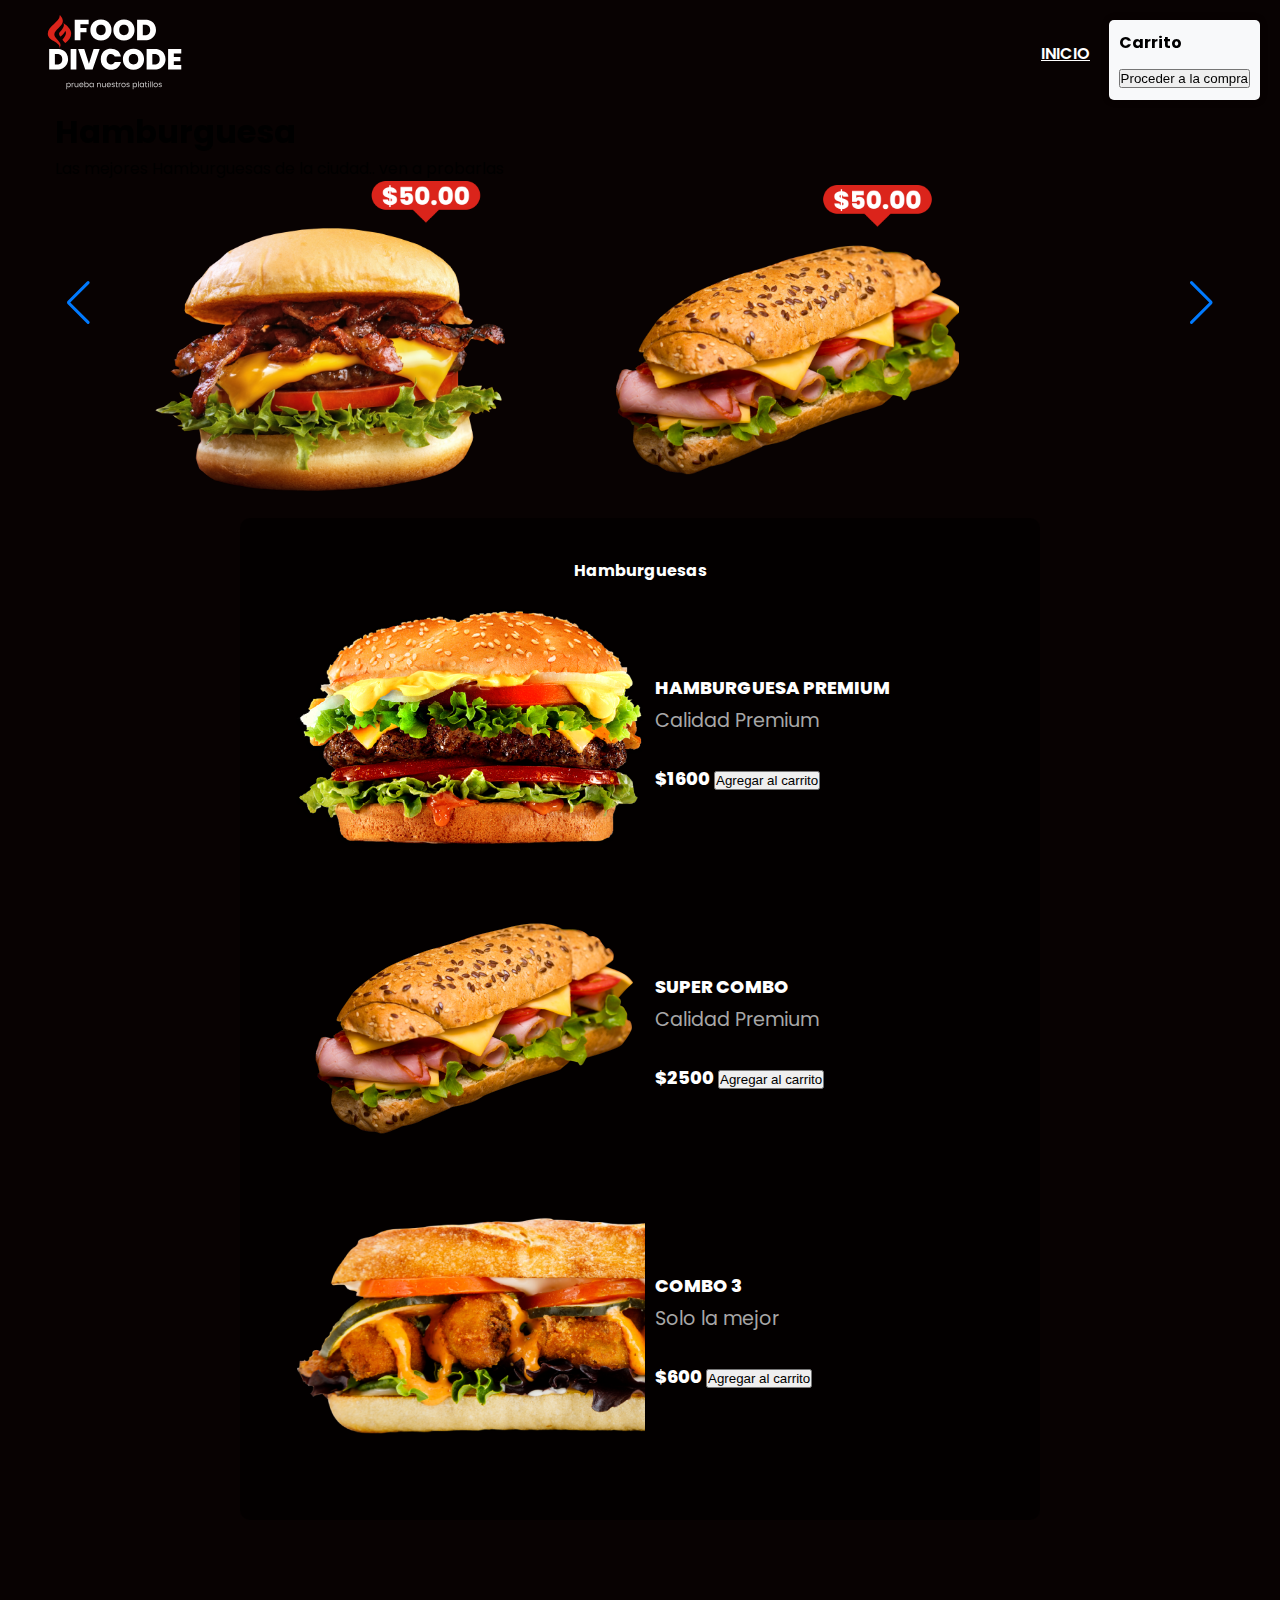
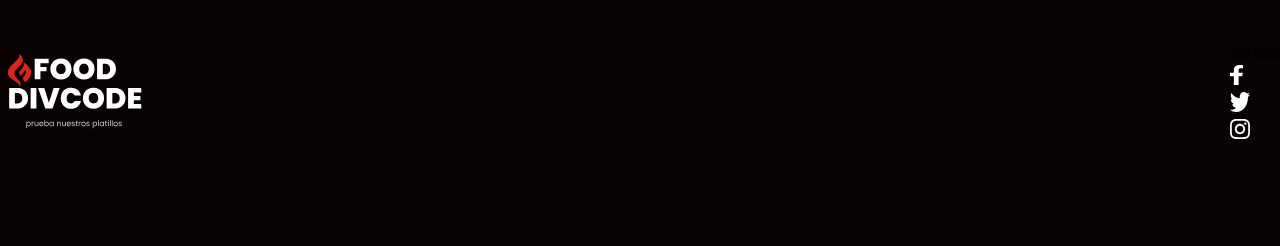
<file: Hamburguesas/index.html>
<!DOCTYPE html>
<html lang="en">
   <head>
      <meta charset="UTF-8" />
      <meta name="viewport" content="width=device-width, initial-scale=1.0" />
      <title>Food Divcode - Comprar productos</title>
      <link rel="stylesheet" href="https://cdn.jsdelivr.net/npm/swiper/swiper-bundle.min.css" />
      <link rel="stylesheet" href="style.css" />
      <style>
        /* Estilo para el carrito de compras */
        .cart {
            position: fixed;
            top: 20px;
            right: 20px;
            background: #f8f9fa;
            padding: 10px;
            border-radius: 5px;
            box-shadow: 0 0 10px rgba(0,0,0,0.1);
        }
        .cart h4 {
            margin: 0;
            font-size: 16px;
        }
        .cart-items {
            max-height: 200px;
            overflow-y: auto;
            margin-bottom: 10px;
        }
        .cart-items p {
            margin: 5px 0;
        }
      </style>
   </head>
   <body>
      <header>
         <div class="menu container">
            <img class="logo-1" src="images/logo.svg" alt="Logo de Food Divcode" />
            <input type="checkbox" id="menu" />
            <label for="menu">
               <img src="images/menu.png" class="menu-icono" alt="Menú" />
            </label>
            <nav class="navbar">
               <div class="menu-1">
                  <ul>
                     <li><a href="index.html">Inicio</a></li>
                     <li><a href="nosotros.html">Nosotros</a></li>
                  </ul>
               </div>
            </nav>
         </div>
         <div class="header-content container">
            <div class="swiper myswiper-1">
               <div class="swiper-wrapper">
                  <div class="swiper-slide">
                     <div class="slider">
                        <div class="slider-txt">
                           <h1>Hamburguesa</h1>
                           <p>Las mejores Hamburguesas de la ciudad.. ven a probarlas</p>
                        </div>
                        <div class="slider-img">
                           <img src="images/slider1.png" alt="Hamburguesa" />
                           <img src="images/slider2.png" alt="Otra Hamburguesa" />
                        </div>
                     </div>
                  </div>
                  <div class="swiper-slide">
                     <div class="slider">
                        <div class="slider-txt">
                           <h1>Tacos y Burritos</h1>
                           <p>Los mejores burritos y tacos te esperan</p>
                        </div>
                        <div class="slider-img">
                           <img src="images/slider2.png" alt="Tacos y Burritos" />
                        </div>
                     </div>
                  </div>
                  <div class="swiper-slide">
                     <div class="slider">
                        <div class="slider-txt">
                           <h1>Hamburguesa grande</h1>
                           <p>Mega Hamburguesas que van a dejarte satisfecho.!!</p>
                        </div>
                        <div class="slider-img">
                           <img src="images/slider3.png" alt="Hamburguesa grande" />
                        </div>
                     </div>
                  </div>
               </div>
               <div class="swiper-button-next"></div>
               <div class="swiper-button-prev"></div>
               <div class="swiper-pagination"></div>
            </div>
         </div>
      </header>
      
      <main class="nosotros">
         <div class="products-container">
            <h4>Hamburguesas</h4>
            <!-- Producto 1 -->
            <div class="product">
               <div class="image-container">
                  <img src="images/food1.png" alt="Hamburguesa" />
               </div>
               <div class="product-txt">
                  <h4>Hamburguesa Premium</h4>
                  <p>Calidad Premium</p>
                  <span class="price">$1600</span>
                  <button class="add-to-cart" data-id="1" data-name="Hamburguesa Premium" data-price="1600">Agregar al carrito</button>
               </div>
            </div>

            <!-- Producto 2 -->
            <div class="product">
               <div class="image-container">
                  <img src="images/food2.png" alt="Super Combo" />
               </div>
               <div class="product-txt">
                  <h4>Super Combo</h4>
                  <p>Calidad Premium</p>
                  <span class="price">$2500</span>
                  <button class="add-to-cart" data-id="2" data-name="Super Combo" data-price="2500">Agregar al carrito</button>
               </div>
            </div>

            <!-- Producto 3 -->
            <div class="product">
               <div class="image-container">
                  <img src="images/food3.png" alt="Combo 3" />
               </div>
               <div class="product-txt">
                  <h4>Combo 3</h4>
                  <p>Solo la mejor</p>
                  <span class="price">$600</span>
                  <button class="add-to-cart" data-id="3" data-name="Combo 3" data-price="600">Agregar al carrito</button>
               </div>
            </div>
         </div>
      </main>
      
      <!-- Carrito de compras -->
      <div class="cart">
         <h4>Carrito</h4>
         <div class="cart-items">
            <!-- Los productos añadidos al carrito aparecerán aquí -->
         </div>
         <button class="checkout-btn">Proceder a la compra</button>
      </div>

      <footer class="footer conteiner">
         <img class="logo-2" src="images/logo.svg" alt="" />
         <div class="links">
            <h4>lorem</h4>
            <div class="socials">
               <a href="#"><div class="social"><img src="images/s1.svg" alt="" /></div></a>
               <a href="#"><div class="social"><img src="images/s2.svg" alt="" /></div></a>
               <a href="#"><div class="social"><img src="images/s3.svg" alt="" /></div></a>
            </div>
         </div>
      </footer>

      <script src="https://cdn.jsdelivr.net/npm/swiper@11/swiper-bundle.min.js"></script>
      <script>
         // Carrito de compras
         const cartItems = document.querySelector('.cart-items');
         const checkoutBtn = document.querySelector('.checkout-btn');
         const addToCartButtons = document.querySelectorAll('.add-to-cart');

         let cart = [];

         addToCartButtons.forEach(button => {
            button.addEventListener('click', () => {
    const name = button.getAttribute('data-name');
    const price = button.getAttribute('data-price');
    const product_id = button.getAttribute('data-id');
    const quantity = 1; // Esto puedes cambiarlo más tarde para que sea dinámico

    // Buscar si el producto ya existe en el carrito y aumentar la cantidad
    const existingItem = cart.find(item => item.product_id === product_id);
    if (existingItem) {
        existingItem.quantity += 1; // Si ya está en el carrito, aumentamos la cantidad
    } else {
        cart.push({ product_id, name, price, quantity });  // Si no está, lo añadimos
    }

    updateCart();
});

         });

         // Función para actualizar el contenido del carrito
         function updateCart() {
            cartItems.innerHTML = '';
            cart.forEach(item => {
                const itemElement = document.createElement('p');
                itemElement.textContent = `${item.name} - $${item.price}`;
                cartItems.appendChild(itemElement);
            });
         }
         checkoutBtn.addEventListener('click', () => {
    if (cart.length > 0) {
        // Verifica el contenido del carrito antes de enviarlo
        console.log('Contenido del carrito:', cart);

        fetch('checkout.php', {
            method: 'POST',
            headers: {
                'Content-Type': 'application/json'
            },
            body: JSON.stringify(cart)  // Asegúrate de enviar el carrito correctamente
        })
        .then(response => response.text())  // Cambia de response.json() a response.text()
        .then(data => {
            console.log('Respuesta del servidor (texto):', data);  // Imprime la respuesta completa en texto

            try {
                // Intenta convertir la respuesta en JSON si es posible
                const jsonData = JSON.parse(data);
                if (jsonData.status === 'success') {
                    alert('Compra realizada con éxito! Total: $' + jsonData.total);
                    cart = [];  // Limpiar carrito después de la compra
                    updateCart();  // Actualizar la interfaz del carrito
                    window.location.href = "thankyou.html";  // Redirigir a página de "Gracias"
                } else {
                    alert('Hubo un problema con tu compra: ' + jsonData.message);
                }
            } catch (e) {
                // Si no es posible analizar la respuesta como JSON, muestra el error
                console.error('Error al analizar la respuesta:', e);
                alert('Hubo un problema al procesar la compra. Respuesta del servidor: ' + data);
            }
        })
        .catch(error => {
            console.error('Error:', error);
            alert('Error al procesar tu compra. Por favor intenta de nuevo más tarde.');
        });
    } else {
        alert('El carrito está vacío.');
    }
});

      </script>
   </body>
</html>
</file>
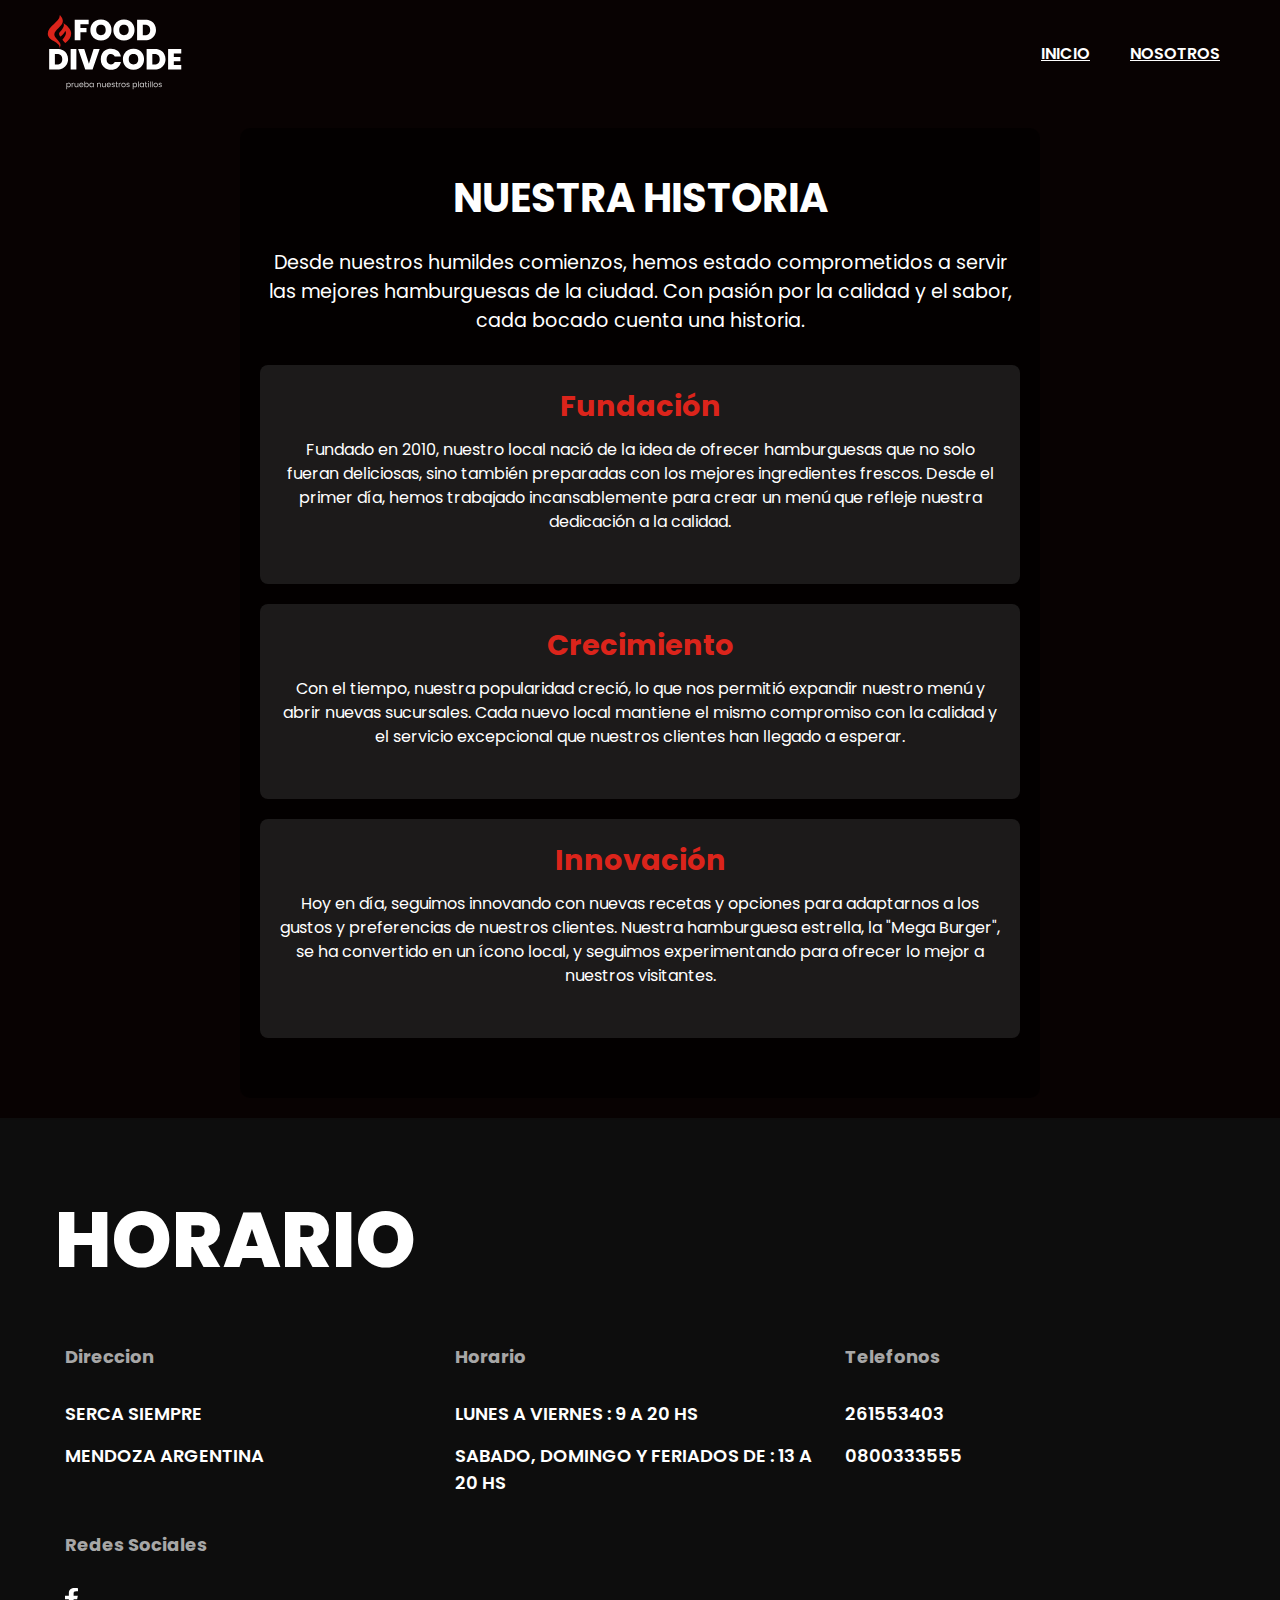
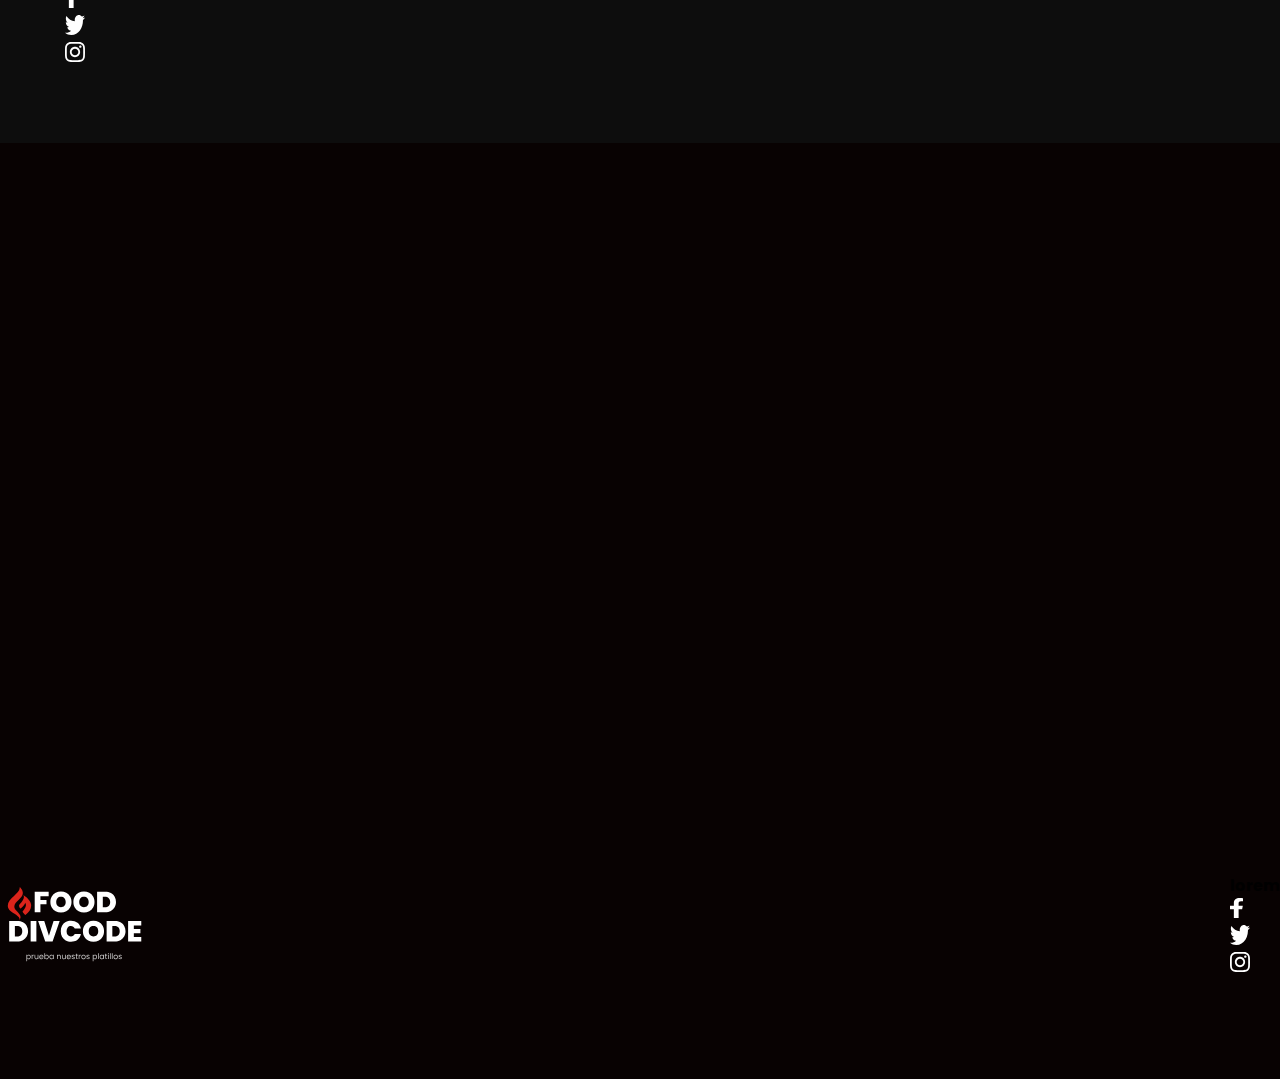
<file: Hamburguesas/nosotros.html>
<!DOCTYPE html>
<html lang="en">
<head>
    <meta charset="UTF-8">
    <meta name="viewport" content="width=device-width, initial-scale=1.0">
    <link rel="stylesheet" href="https://cdn.jsdelivr.net/npm/swiper/swiper-bundle.min.css" />
  <link rel="stylesheet" href="style.css" />
    <title>Nosotros</title>
</head>
<body>
    <header>
        <div class="menu container">
            <img class="logo-1" src="images/logo.svg" alt="Logo de Food Divcode" />
            <input type="checkbox" id="menu" />
            <label for="menu" class="menu-icono">
                <img src="images/menu.png" alt="Icono del menú" />
            </label>
            <nav class="navbar">
                <div class="menu-1">
                    <ul>
                        <li><a href="index.html">Inicio</a></li>
                        <li><a href="nosotros.html">Nosotros</a></li>
                    </ul>
                </div>
              
                   
                </div>
            </nav>
        </div>
    </header>
    
<main class="nosotros">
    <h1>Nuestra Historia</h1>
    <p>Desde nuestros humildes comienzos, hemos estado comprometidos a servir las mejores hamburguesas de la ciudad. Con pasión por la calidad y el sabor, cada bocado cuenta una historia.</p>

    <article>
        <h2>Fundación</h2>
        <p>Fundado en 2010, nuestro local nació de la idea de ofrecer hamburguesas que no solo fueran deliciosas, sino también preparadas con los mejores ingredientes frescos. Desde el primer día, hemos trabajado incansablemente para crear un menú que refleje nuestra dedicación a la calidad.</p>
    </article>

    <article>
        <h2>Crecimiento</h2>
        <p>Con el tiempo, nuestra popularidad creció, lo que nos permitió expandir nuestro menú y abrir nuevas sucursales. Cada nuevo local mantiene el mismo compromiso con la calidad y el servicio excepcional que nuestros clientes han llegado a esperar.</p>
    </article>

    <article>
        <h2>Innovación</h2>
        <p>Hoy en día, seguimos innovando con nuevas recetas y opciones para adaptarnos a los gustos y preferencias de nuestros clientes. Nuestra hamburguesa estrella, la "Mega Burger", se ha convertido en un ícono local, y seguimos experimentando para ofrecer lo mejor a nuestros visitantes.</p>
    </article>
</main>

<section class="horario">
    <div class="horario-info container">
      <h2>Horario</h2>
      <div class="horario-txt">
        <div class="txt">
          <h4>Direccion</h4>
          <p>Serca Siempre</p>
          <p>Mendoza Argentina</p>
        </div>
        <div class="txt">
          <h4>Horario</h4>
          <p>lunes a viernes : 9 a 20 hs</p>
          <p>Sabado, Domingo y feriados de : 13 a 20 hs</p>
        </div>
        <div class="txt">
          <h4>Telefonos</h4>
          <p>261553403</p>
          <p>0800333555</p>
        </div>
        <div class="txt">
          <h4>Redes Sociales</h4>
          <div class="socials">
            <a href="#">
              <div class="social">
                <img src="images/s1.svg" alt="" />
              </div>
            </a>
            <a href="#">
              <div class="social">
                <img src="images/s2.svg" alt="" />
              </div>
            </a>
            <a href="#">
              <div class="social">
                <img src="images/s3.svg" alt="" />
              </div>
            </a>
          </div>
        </div>
      </div>
    </div>
  </section>
  <section>
   
    <section class="map-container">
        <iframe class="map"
            src="https://www.google.com/maps/embed?pb=!1m18!1m12!1m3!1d26804.48727013532!2d-68.8585191!3d-32.8833352!2m3!1f0!2f0!3f0!3m2!1i1024!2i768!4f13.1!3m3!1m2!1s0x967e093ec45179bf%3A0x205a78f6d20efa3a!2sMendoza%2C%20Capital%2C%20Mendoza!5e0!3m2!1ses!2sar!4v1718915998341!5m2!1ses!2sar"
            loading="lazy"
            referrerpolicy="no-referrer-when-downgrade"></iframe>
    </section>
    

  <footer class="footer conteiner">
    <img class="logo-2" src="images/logo.svg" alt="" />

    <div class="links">
      <h4>lorem</h4>
      <div class="socials">
        <a href="#">
          <div class="social">
            <img src="images/s1.svg" alt="" />
          </div>
        </a>
        <a href="#">
          <div class="social">
            <img src="images/s2.svg" alt="" />
          </div>
        </a>
        <a href="#">
          <div class="social">
            <img src="images/s3.svg" alt="" />
          </div>
        </a>
      </div>
    </div>
  </footer>
 <script src="https://cdn.jsdelivr.net/npm/swiper@11/swiper-bundle.min.js"></script>

  <script src="script.js"></script>
</body>
</html>
</file>
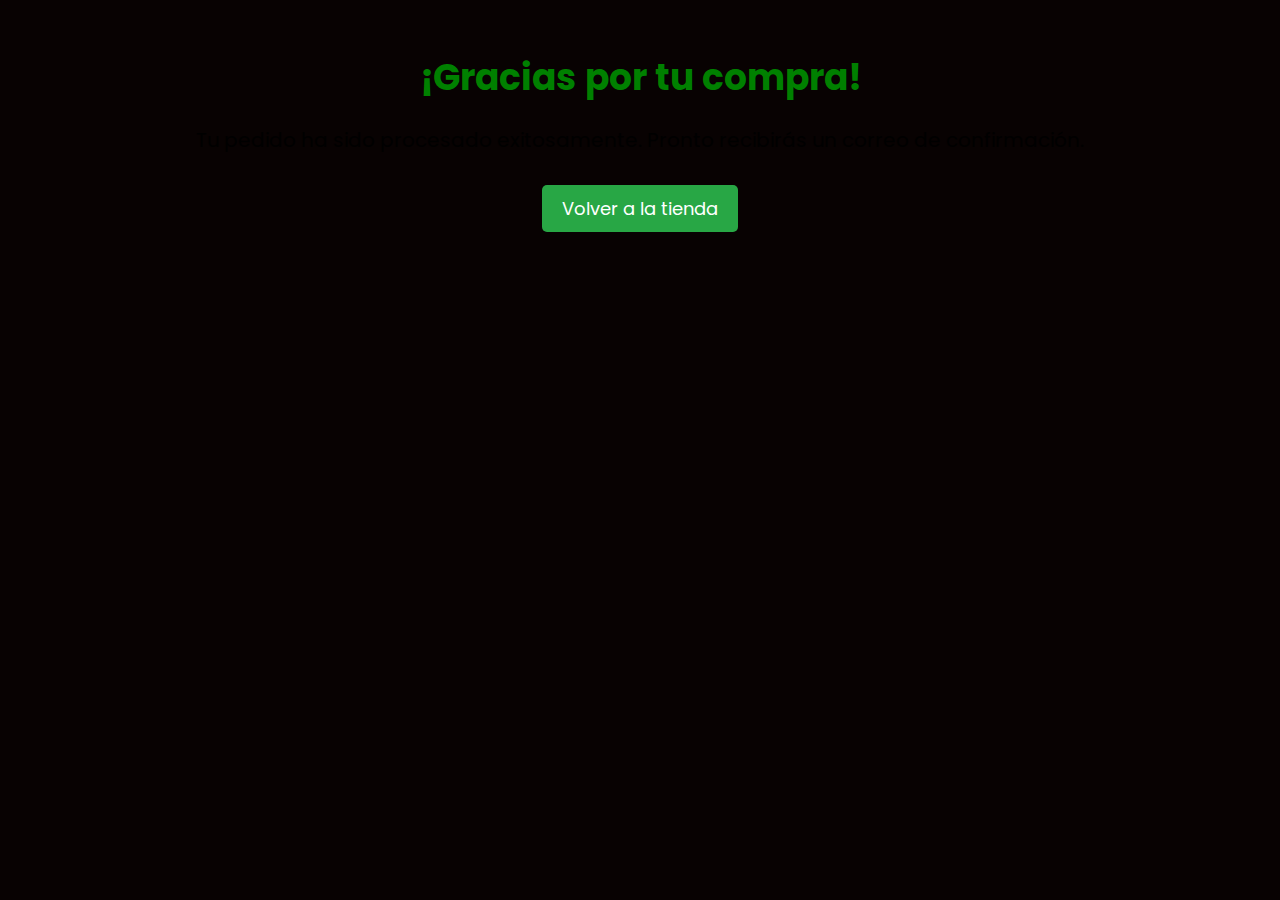
<file: Hamburguesas/thankyou.html>
<!DOCTYPE html>
<html lang="es">
<head>
    <meta charset="UTF-8" />
    <meta name="viewport" content="width=device-width, initial-scale=1.0" />
    <title>Gracias por tu compra</title>
    <link rel="stylesheet" href="style.css" />
    <style>
        .thank-you {
            text-align: center;
            padding: 50px;
            font-size: 18px;
        }
        .thank-you h1 {
            font-size: 36px;
            color: green;
        }
        .thank-you p {
            margin-top: 20px;
            font-size: 20px;
        }
        .thank-you a {
            display: inline-block;
            margin-top: 30px;
            padding: 10px 20px;
            background-color: #28a745;
            color: white;
            text-decoration: none;
            border-radius: 5px;
        }
        .thank-you a:hover {
            background-color: #218838;
        }
    </style>
</head>
<body>

    <div class="thank-you">
        <h1>¡Gracias por tu compra!</h1>
        <p>Tu pedido ha sido procesado exitosamente. Pronto recibirás un correo de confirmación.</p>
        <a href="index.html">Volver a la tienda</a>
    </div>

</body>
</html>
</file>
<file: Hamburguesas/style.css>
@import url('https://fonts.googleapis.com/css2?family=Poppins:wght@400;500;600;700;800&display=swap');

* {
    margin: 0;
    padding: 0;
    box-sizing: border-box;
}

body {
    background-color: #080202;
    font-family: 'Poppins', sans-serif;
}

.container {
    max-width: 1200px;
    margin: 0 auto;
    padding: 0 15px; /* Padding lateral */
}

.menu {
    display: flex;
    justify-content: space-between;
    align-items: center;
    padding: 15px 0;
}

.logo-1, .logo-2 {
    width: 150px; /* Tamaño del logo */
}

.menu-icono {
    width: 25px; /* Ajusta según sea necesario */
}

.navbar {
    display: block;
    align-items: center;
}

.menu-1 {
    display: flex;
}

.menu-1 ul {
    display: flex;
    margin: 0;
    padding: 0;
}

.menu-1 li {
    list-style: none;
}

.menu-1 a {
    color: #ffffff;
    padding: 15px 20px;
    text-transform: uppercase;
    font-weight: 600;
    transition: color 0.3s;
}

.menu-1 a:hover {
    color: #db241b;
}


/* Estilos para hacer el menú responsivo */
#menu {
    display: none; /* Mantener oculto el checkbox */
}

.menu label {
    display: none; /* Ocultar por defecto */
}

@media (max-width: 768px) {
    .menu {
        flex-direction: column; /* Cambiar a columna en pantallas pequeñas */
        align-items: flex-start; /* Alinear a la izquierda */
    }

    .menu label {
        display: block; /* Mostrar el botón de menú */
    }

    .menu-1 {
        display: none; /* Ocultar el menú por defecto */
    }

    #menu:checked + label + .navbar .menu-1 {
        display: flex; /* Mostrar el menú cuando se verifica el checkbox */
        flex-direction: column; /* Cambiar a columna */
        width: 100%; /* Ancho completo */
    }

    .navbar {
        flex-direction: column; /* Cambiar dirección en mobile */
        width: 100%; /* Asegurarse de que ocupa el ancho completo */
    }

    .slider-txt h1 {
        font-size: 1.8em; /* Tamaño más pequeño en pantallas pequeñas */
    }

    .slider-txt p {
        font-size: 1em; /* Tamaño de texto más pequeño */
    }
}

@media (max-width: 576px) {
    .menu a {
        padding: 10px 15px; /* Ajustar el padding en mobile */
    }

    .slider-txt h1 {
        font-size: 1.5em; /* Ajustar tamaño de fuente */
    }

    .slider-txt p {
        font-size: 0.9em; /* Ajustar tamaño de fuente */
    }
}


.botones {
    margin-top: 50px;
}

.btn-1 {
    display: inline-block;
    padding: 15px 35px;
    border: 2px solid #db241b;
    color: #ffffff;
    font-weight: 800;
    letter-spacing: 2px;
    text-transform: uppercase;
    margin-right: 20px;
    border-radius: 50px;
}

.btn-1:hover {
    background-color: #db241b;
}

.slider-img img {
    width: 350px;
    margin-left: 100px;
}

.tabs {
    display: flex;
    flex-wrap: wrap;
    padding: 100px 0;
}

.tabs label {
    display: block;
    padding: 20px 0;
    text-align: center;
    cursor: pointer;
    color: #a7a7a7;
    font-weight: 700;
    font-size: 18px;
    text-transform: uppercase;
    transition: background ease 0.2s;
}

.tabs .tab {
    display: none;
    padding-top: 25px;
}

.tabs input[type="radio"] {
    display: none;
}

.tabs input[type="radio"]:checked + label {
    border-bottom: 2px solid #db241b;
    color: #ffffff;
}

.tabs input[type="radio"]:checked + label + .tab {
    display: block;
}

.product {
    display: flex;
    align-items: center;
    padding: 25px;
    margin: 0 10px;
}

.product-img h4 {
    padding: 5px 7px;
    line-height: 15px;
    color: #ffffff;
    font-size: 14px;
    text-transform: uppercase;
    font-weight: 800;
    border: 2px solid #555555;
    border-radius: 10px;
    margin-bottom: 50px;
}

.product-img img {
    width: 150px;
    height: 120px;
}

.product-txt {
    width: 50%;
    margin-left: 10px;
    text-align: left;
}

.product-txt h4 {
    color: #ffffff;
    font-size: 18px;
    text-transform: uppercase;
    font-weight: 800;
    margin-bottom: 5px;
}

.product-txt p {
    color: #a7a7a7;
    font-size: 16px;
    margin-bottom: 15px;
}

.product-txt span {
    color: #ffffff;
    font-size: 18px;
    font-weight: 800;
}

.info {
    padding: 100px 0;
    display: flex;
    align-items: center;
}

.info-img {
    width: 50%;
}

.info-img img {
    width: 500px;
    height: 250px;
}

.info-txt {
    width: 50%;
}

.info-txt h2 {
    font-size: 75px;
    color: #ffffff;
    font-weight: 800;
    text-transform: uppercase;
    margin-bottom: 25px;
}

.info-txt p {
    font-size: 18px;
    color: #a7a7a7;
    margin-bottom: 50px;
}

.btn-2 {
    display: inline-block;
    padding: 15px 35px;
    background-color: #db241b;
    color: #ffffff;
    font-weight: 800;
    text-transform: uppercase;
    border-radius: 50px;
}

.btn-2:hover {
    background-color: #b81d15;
}

.horario {
    padding: 5% 0; /* Cambiar a porcentaje para hacer el padding más responsivo */
    background-color: #0d0d0d;
    width: 100%; /* Asegúrate de que ocupe el 100% del ancho */
}

.horario-info h2 {
    font-size: 6vw; /* Utiliza unidades de viewport para tamaño de fuente responsivo */
    color: #ffffff;
    font-weight: 800;
    text-transform: uppercase;
    margin-bottom: 3%; /* Cambiar a porcentaje para el margen inferior */
}

.horario-txt {
    display: flex;
    justify-content: space-between;
    flex-wrap: wrap; /* Permite que los elementos se envuelvan */
}

.horario-txt > div { /* Suponiendo que tienes divs dentro de .horario-txt */
    flex: 1 1 30%; /* Los elementos tienen un tamaño base de 30% */
    margin: 10px; /* Espaciado entre elementos */
}

@media (max-width: 768px) {
    .horario-txt {
        flex-direction: column; /* Cambia a columna en pantallas pequeñas */
        align-items: center; /* Alinear los elementos al centro */
    }

    .horario-info h2 {
        font-size: 8vw; /* Ajustar el tamaño de la fuente a unidades de viewport */
    }

    .horario-txt > div {
        width: 100%; /* Los elementos ocuparán el ancho completo */
        margin: 5px 0; /* Espaciado vertical entre elementos */
    }

    .slider-txt {
        margin: 0;
        width: 100%;
        text-align: center;
    }

    .slider-txt h1 {
        font-size: 40px;
    }

    .slider-txt p {
        font-size: 16px;
    }

    .slider-img {
        display: none;
    }
}

@media (max-width: 576px) {
    .horario-info h2 {
        font-size: 10vw; /* Ajuste adicional para pantallas muy pequeñas */
    }

    .menu {
        padding: 20px;
        justify-content: space-between;
    }

    .menu label {
        display: block; /* Mostrar en mobile */
    }

    .menu .navbar ul {
        flex-direction: column; /* Cambiar a columna */
        width: 100%;
        text-align: center;
    }

    .menu .navbar ul li {
        width: 100%;
    }

    .menu .navbar ul li a {
        font-size: 30px; /* Aumentar tamaño de texto */
        padding: 15px; /* Ajustar padding */
    }

    .header-content {
        padding: 50px;
    }

    .header-content {
        display: flex;
        justify-content: center; /* Centra horizontalmente el contenido */
        align-items: center; /* Centra verticalmente el contenido */
        flex-direction: column; /* Asegura que los elementos se apilen verticalmente */
        margin: 0 auto; /* Centra el contenedor si tiene un ancho fijo */
    }
    
    .products {
        display: flex; /* Usa flexbox para el contenedor de productos */
        justify-content: center; /* Centra horizontalmente los productos */
        flex-wrap: wrap; /* Permite que los productos se envuelvan si no hay espacio suficiente */
        margin: 20px auto; /* Espaciado superior e inferior y centrar el contenedor */
    }
    @media (max-width: 768px) {
        .products {
            flex-direction: column; /* Cambia a columna en pantallas más pequeñas */
            align-items: center; /* Asegura que todos los elementos estén centrados */
        }
    }

    .image-container {
        display: flex; /* Usar flexbox para centrar */
        justify-content: center; /* Centra horizontalmente */
        align-items: center; /* Centra verticalmente (opcional, si el contenedor tiene altura) */
        margin: 20px 0; /* Espacio alrededor del contenedor */
    }
    
    .image-container img {
        max-width: 100%; /* Asegura que la imagen no se desborde */
        height: auto; /* Mantiene la proporción de la imagen */
    }
    
    

    .img-grid {
        display: flex; /* Usa flexbox para el contenedor de la imagen */
        justify-content: center; /* Centra horizontalmente la imagen */
        align-items: center; /* Centra verticalmente la imagen */
        flex-direction: column; /* Asegura que la imagen y el texto se alineen verticalmente */
        text-align: center; /* Centra el texto debajo de la imagen */
        margin: 10px; /* Margen entre productos */
    }
    
    .product {
        display: flex; /* Usar flexbox para cada producto */
        align-items: center; /* Alinea verticalmente el contenido */
        justify-content: center; /* Centra horizontalmente el contenido */
        margin: 10px; /* Espacio entre productos */
    }
    
    .tab {
        display: flex;
        flex-direction: column; /* Alinea los elementos verticalmente */
        align-items: center; /* Centra horizontalmente */
        width: 100%; /* Asegura que ocupen todo el ancho disponible */
    }
    
    .tab img {
        max-width: 100%; /* Asegura que las imágenes no desborden su contenedor */
        height: auto; /* Mantiene la relación de aspecto de la imagen */
    }
    

  
.product-txt {
    text-align: center; /* Asegura que el texto del producto esté centrado */
}

    .info {
        flex-direction: column; /* Cambiar dirección en pantallas pequeñas */
        align-items: center;
    }

    .info-img, .info-txt {
        width: 100%; /* Asegura que ocupen el ancho completo */
        text-align: center; /* Centra el texto */
    }

    .info-img img {
        width: 100%; /* Imágenes se ajustan al 100% */
        height: auto; /* Mantener relación de aspecto */
    }
}

.txt {
    color: #ffffff;
}

.txt h4 {
    font-size: 18px;
    color: #a7a7a7;
    margin-bottom: 30px;
}

.txt p {
    font-size: 18px;
    text-transform: uppercase;
    font-weight: 600;
    margin-bottom: 15px;
}

.map-container {
    position: relative;
    overflow: hidden;
    width: 100vw; /* Ancho completo de la ventana */
    height: 70vh; /* Altura completa de la ventana */
    max-width: 100%; /* Asegura que no exceda el ancho de la pantalla */
}

.map {
    position: absolute;
    top: 0;
    left: 0;
    width: 100%;
    height: 100%;
    border: 0;
    aspect-ratio: 16 / 9; /* Mantener relación de aspecto */
}

.footer {
    padding: 100px 0;
    display: flex;
    flex-wrap: wrap; /* Permitir que los elementos se envuelvan en pantallas pequeñas */
    justify-content: space-between;
}

.link h4 {
    color: #ffffff;
    text-transform: uppercase;
    margin-bottom: 25px;
}

.link ul li a {
    color: #ffffff;
    font-size: 16px;
    margin-bottom: 5px;
    display: inline-block;
}

@media (max-width: 576px) {
    .footer {
        flex-direction: column; /* Cambiar a columna en pantallas pequeñas */
        align-items: center; /* Centra los elementos */
        text-align: center; /* Centra el texto */
    }

    .link ul li {
        margin: 5px 0; /* Espaciado vertical */
    }
}
.nosotros {
    padding: 40px 20px; /* Espaciado interno */
    margin: 20px auto; /* Margen superior e inferior */
    max-width: 800px; /* Ancho máximo de la sección */
    background-color: rgba(0, 0, 0, 0.6); /* Fondo semi-transparente */
    border-radius: 10px; /* Bordes redondeados */
    color: white; /* Color del texto */
    text-align: center; /* Centramos el texto */
}

.nosotros h1 {
    font-size: 2.5em; /* Tamaño de fuente del encabezado principal */
    margin-bottom: 20px; /* Margen inferior */
    text-transform: uppercase; /* Texto en mayúsculas */
}

.nosotros p {
    font-size: 1.2em; /* Tamaño de fuente del párrafo */
    margin-bottom: 30px; /* Margen inferior */
}

.nosotros article {
    margin: 20px 0; /* Margen superior e inferior para los artículos */
    padding: 20px; /* Espaciado interno */
    background-color: rgba(255, 255, 255, 0.1); /* Fondo ligeramente blanco */
    border-radius: 8px; /* Bordes redondeados */
}

.nosotros article h2 {
    font-size: 1.8em; /* Tamaño de fuente de los encabezados de los artículos */
    margin-bottom: 10px; /* Margen inferior */
    color: #db241b; /* Color para los encabezados de los artículos */
}

.nosotros article p {
    font-size: 1em; /* Tamaño de fuente del párrafo dentro del artículo */
    line-height: 1.5; /* Altura de línea para mejorar la legibilidad */
}

/* Media Queries para Responsividad */
@media (max-width: 768px) {
    .nosotros h1 {
        font-size: 2em; /* Ajuste del tamaño de fuente para pantallas pequeñas */
    }

    .nosotros p,
    .nosotros article p {
        font-size: 1em; /* Ajuste de tamaño de fuente para párrafos */
    }

    .nosotros article {
        padding: 15px; /* Menos espaciado interno en pantallas pequeñas */
    }
}
</file>
